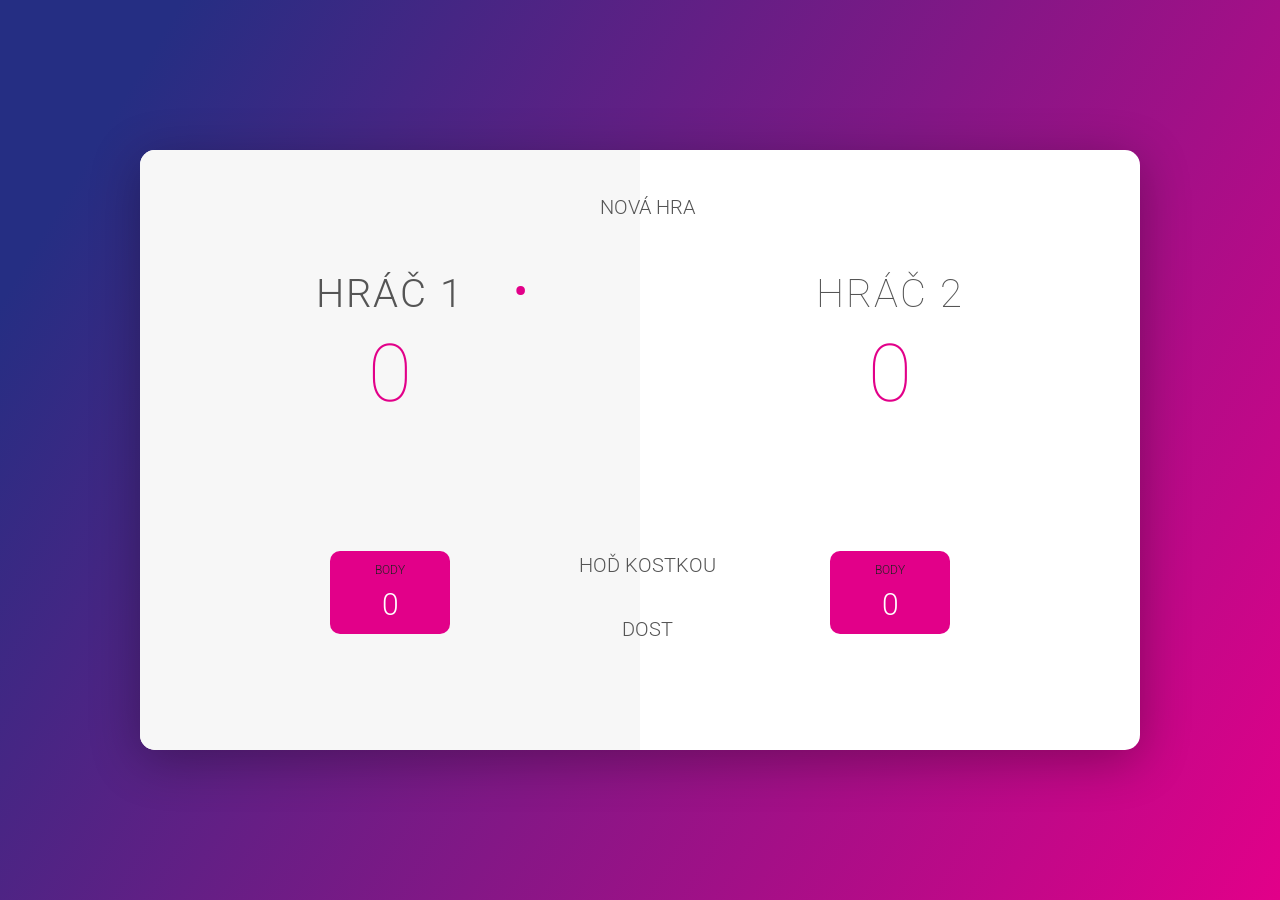
<file: 10-pig game/index.html>
<!DOCTYPE html>
<html lang="en">
    <head>
        <meta charset="UTF-8">
        <link href="https://fonts.googleapis.com/css?family=Roboto:100,300,500&display=swap&subset=latin-ext" rel="stylesheet">
        <link href="http://code.ionicframework.com/ionicons/2.0.1/css/ionicons.min.css" rel="stylesheet" type="text/css">
        <link type="text/css" rel="stylesheet" href="style.css">
        
        <title>Pig Game</title>
    </head>

    <body>
        <div class="obsah clearfix">
            <div class="hrac-0-panel aktivni">
                <div class="hrac-jmeno" id="jmeno-0">Hráč 1</div>
                <div class="hrac-body" id="body-0">43</div>
                <div class="hrac-soucasne-box">
                    <div class="hrac-soucasne-popisek">Body</div>
                    <div class="hrac-soucasne-body" id="soucasne-0">11</div>
                </div>
            </div>
            
            <div class="hrac-1-panel">
                <div class="hrac-jmeno" id="jmeno-1">Hráč 2</div>
                <div class="hrac-body" id="body-1">72</div>
                <div class="hrac-soucasne-box">
                    <div class="hrac-soucasne-popisek">Body</div>
                    <div class="hrac-soucasne-body" id="soucasne-1">0</div>
                </div>
            </div>
            
            <button class="tlacitko-novy"><i class="ion-ios-plus-outline"></i>Nová hra</button>
            <button class="tlacitko-hod"><i class="ion-ios-loop"></i>Hoď kostkou</button>
            <button class="tlacitko-dost"><i class="ion-ios-download-outline"></i>Dost</button>
            
            <div class="kostka">5</div>
        </div>
        
        <script src="app.js"></script>
    </body>
</html>
</file>
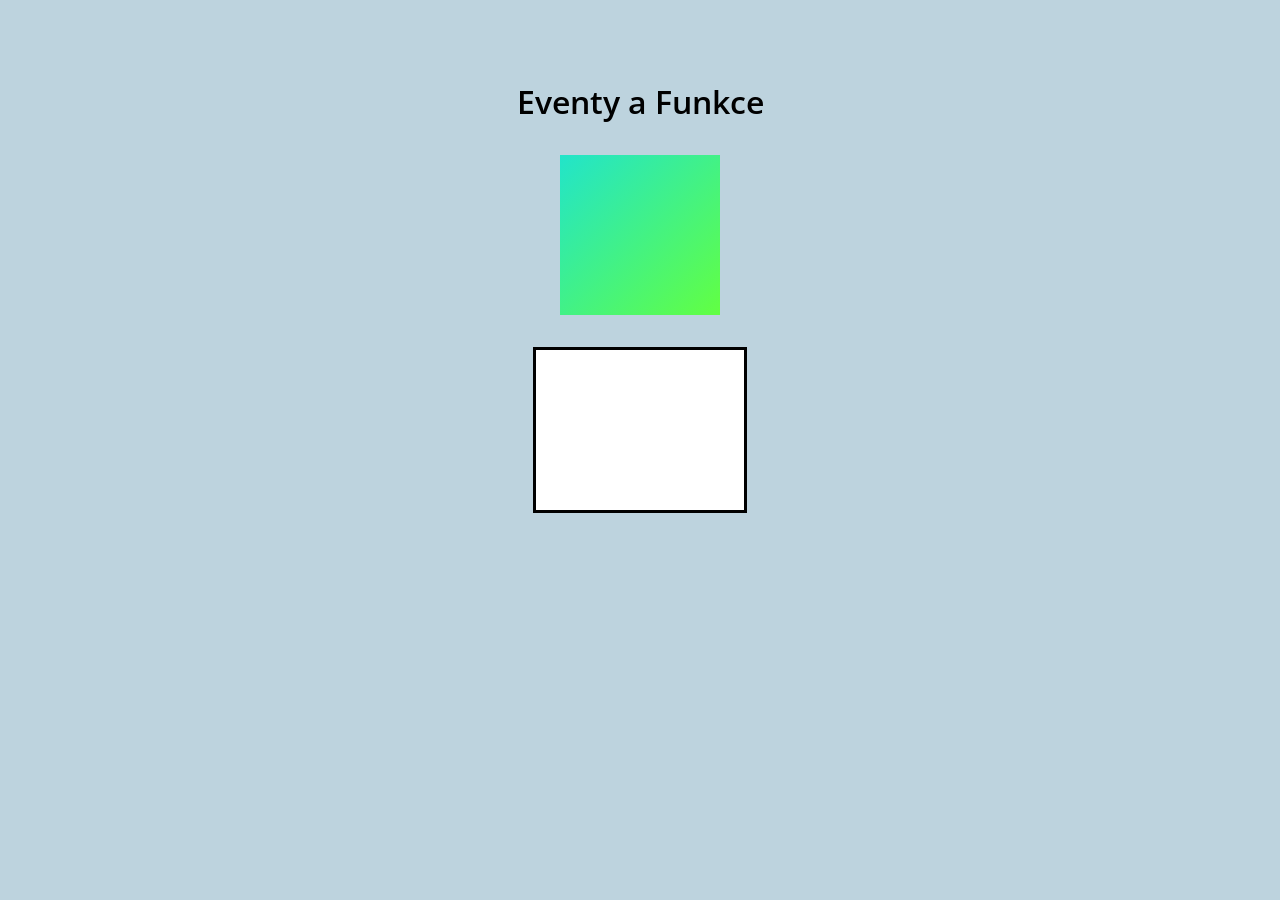
<file: 3-Funkce & Udalosti/index.html>
<!DOCTYPE html>
<html lang="en">
<head>
    <meta charset="UTF-8">
    <meta name="viewport" content="width=device-width, initial-scale=1.0">
    <meta http-equiv="X-UA-Compatible" content="ie=edge">
    <link href="https://fonts.googleapis.com/css?family=Open+Sans:400,600,700&amp;subset=latin-ext" rel="stylesheet">
    <link rel="stylesheet" href="style.css">
    <title>03 - Eventy a Funkce</title>
</head>
<body>
    <h1>Eventy a Funkce</h1>
    <div class="ctverec"></div>
    <div class="obdelnik"></div>
    <script src="./events.js"></script> 
</body>
</html>
</file>
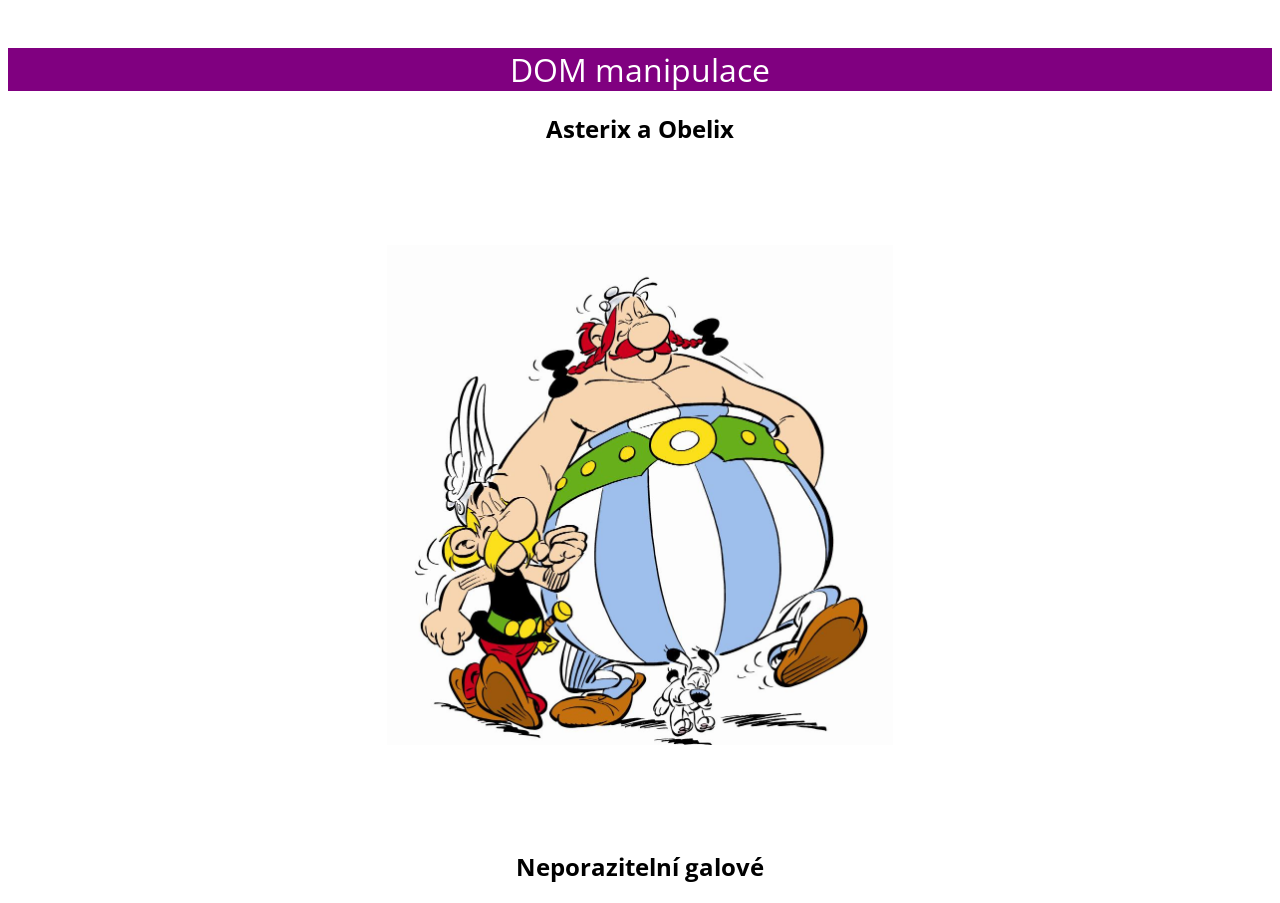
<file: 2. lekce/2-DOM/index.html>
<!DOCTYPE html>
<html lang="en">
<head>
    <meta charset="UTF-8">
    <meta name="viewport" content="width=device-width, initial-scale=1.0">
    <meta http-equiv="X-UA-Compatible" content="ie=edge">
    <link href="https://fonts.googleapis.com/css?family=Open+Sans:400,600,700&amp;subset=latin-ext" rel="stylesheet">
    <link rel="stylesheet" href="style.css">
    <title>02 - DOM manipulace</title>
</head>
<body>
    <h1 class="hlavni-nadpis">DOM manipulace</h1>
    <h2 class="sekundarni-nadpis"></h2>
    <img src="./obrazky/asterix.png" alt="galove" id="obrazek">

    <h2>Neporazitelní galové</h2>
    <div class="clanek"></div>
    <script src="./dom.js"></script> 
</body>
</html>
</file>
<file: 10-pig game/style.css>
* {
    margin: 0;
    padding: 0;
    box-sizing: border-box;
    
}

.clearfix::after {
    content: "";
    display: table;
    clear: both;
}

body {
    background-image: linear-gradient(121deg, #252e83 10%, #e20089 100%);
    background-size: cover;
    background-position: center;
    font-family: 'Roboto';
    font-weight: 300;
    position: relative;
    height: 100vh;
    color: #555;
}

.obsah {
    width: 1000px;
    position: absolute;
    top: 50%;
    left: 50%;
    transform: translate(-50%, -50%);
    background-color: #fff;
    box-shadow: 0px 10px 50px rgba(0, 0, 0, 0.3);
    overflow: hidden;
    border-radius: 15px;
}

.hrac-0-panel,
.hrac-1-panel {
    width: 50%;
    float: left;
    height: 600px;
    padding: 100px;
}

.hrac-jmeno {
    font-size: 40px;
    text-align: center;
    text-transform: uppercase;
    letter-spacing: 2px;
    font-weight: 100;
    margin-top: 20px;
    margin-bottom: 10px;
    position: relative;
}

.hrac-body {
    text-align: center;
    font-size: 80px;
    font-weight: 100;
    color: #e20089;
    margin-bottom: 130px;
}

.aktivni { background-color: #f7f7f7; }
.aktivni .hrac-jmeno { font-weight: 300; }

.aktivni .hrac-jmeno::after {
    content: "\2022";
    font-size: 47px;
    position: absolute;
    color: #e20089;
    top: -7px;
    right: 10px;
    
}

.hrac-soucasne-box {
    background-color: #e20089;
    color: #fff;
    width: 40%;
    margin: 0 auto;
    padding: 12px;
    text-align: center;
    border-radius: 10px;
}

.hrac-soucasne-popisek {
    text-transform: uppercase;
    margin-bottom: 10px;
    font-size: 12px;
    color: #222;
}

.hrac-soucasne-body {
    font-size: 30px;
}

button {
    position: absolute;
    width: 210px;
    left: 50%;
    transform: translateX(-50%);
    color: #555;
    background: none;
    border: none;
    font-family: 'Roboto';
    font-size: 20px;
    text-transform: uppercase;
    cursor: pointer;
    font-weight: 300;
    transition: all 0.3s, color 0.3s;
}

button:hover { font-weight: 500; }
button:hover i { margin-right: 20px; }

button:focus {
    outline: none;
}

i {
    color: #e20089;
    display: inline-block;
    margin-right: 15px;
    font-size: 32px;
    line-height: 1;
    vertical-align: text-top;
    margin-top: -4px;
    transition: margin 0.3s;
}

.tlacitko-novy { top: 45px;}
.tlacitko-hod { top: 403px;}
.tlacitko-dost { top: 467px;}

.kostka {
    position: absolute;
    left: 50%;
    top: 178px;
    transform: translate(-50%, -50%);
    height: 100px;
    color: #e20089;
    font-size: 100px;
}

.vitez { background-color: #fde7f5; }
.vitez .hrac-jmeno { font-weight: 300; color: #e20089; }
</file>
<file: 3-Funkce & Udalosti/style.css>
body {
    font-family: 'Open Sans', sans-serif;
    text-align: center;
    background-color: #BDD3DE;
}

h1 {
    text-align: center;
    margin-top: 5rem;
    font-weight: 600;
}

.ctverec {
    height: 10rem;
    width: 10rem;
    margin: 2rem auto;
    background-image: linear-gradient(to right bottom, rgb(34, 228, 202), rgb(98, 255, 66));
    transition: all 400ms ease-out;
    border-radius: 0%;
}

.kruh {
    border-radius: 50%;
}

.obdelnik {
    height: 10rem;
    width: 13rem;
    margin: 2rem auto;
    background-color: white;
    transition: all 400ms ease-out;
    border: solid 3px black;
}

.otoc {
    transform: rotate(45deg);
}
</file>
<file: 2. lekce/2-DOM/style.css>
body {
    font-family: 'Open Sans', sans-serif;
    text-align: center;
}

h1 {
    text-align: center;
    margin-top: 5rem;
    font-weight: 600;
}

h1 {
    text-align: center;
    margin-top: 3rem;
    font-weight: 400;
}

.clanek {
    padding: 0 4rem;
}

p {
    margin: 1rem auto;
    text-align: center;
    font-size: 1rem;
    padding: 0 15%;
}

p:not(:last-child) {
    margin-bottom: 2rem;
}

img {
    display: inline-block;
    margin: 5rem auto;
    max-height: 500px;
}
</file>
